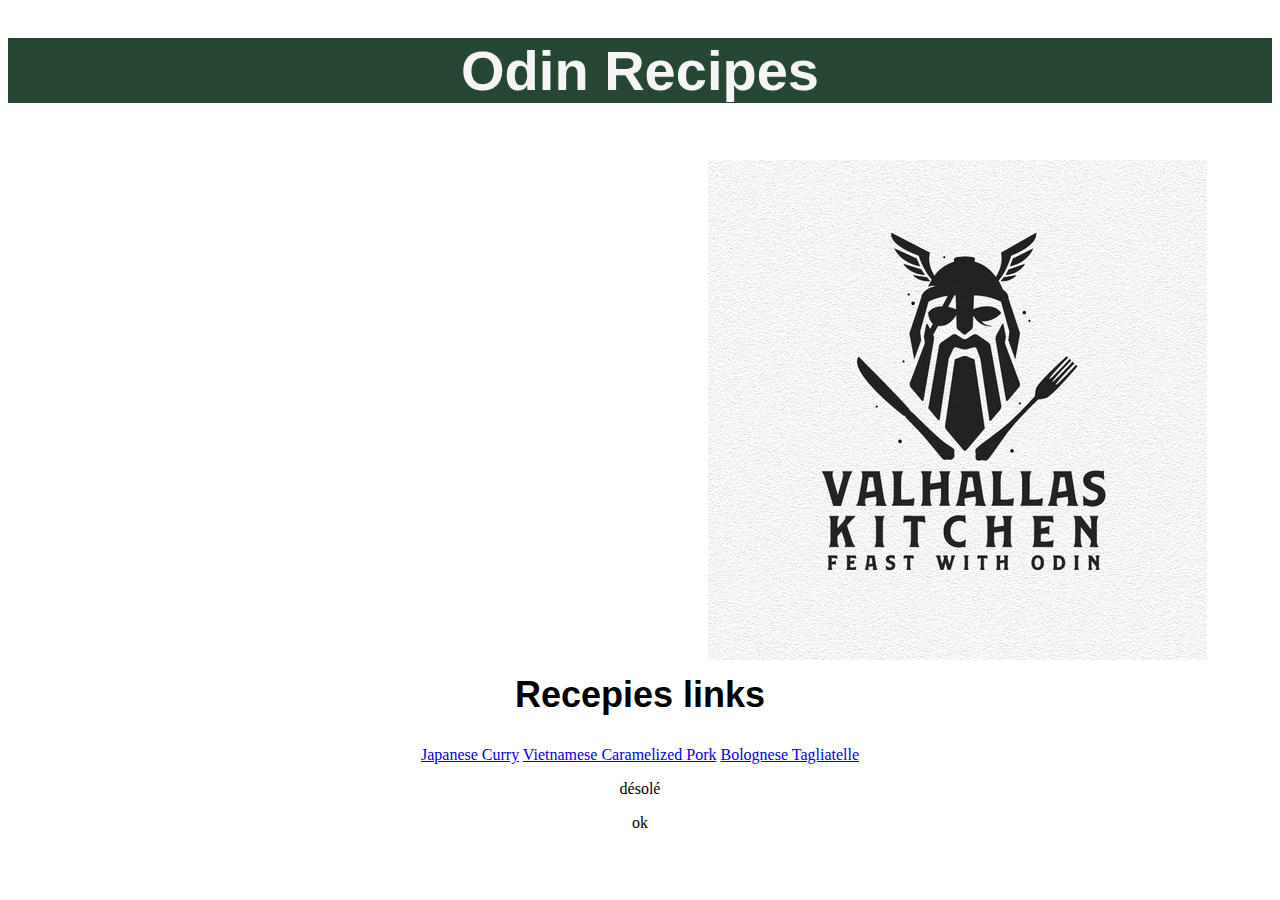
<file: index.html>
<!DOCTYPE html>
<html lang="en">
    <head>
        <meta charset="UTF-8">
        <title>Odin Recipes</title>
        <link rel="stylesheet" href="style.css">
    </head>

    <body>
        <h1>Odin Recipes</h1>
    <img class="logo" src="./images/odin-kitchen.jpg" alt="Odin Kitchen Logo">

    <h2 class="title">Recepies links</h2>
    <p>
     <a class="link" href="./pages/jap-curry.html">Japanese Curry</a>
     <a class="link" href="./pages/cara-pork.html">Vietnamese Caramelized Pork</a>
     <a class="link" href="./pages/bolo-tagliatelle.html">Bolognese Tagliatelle</a>
    </p> 
    <p>
        désolé
    </p>
    <p>
        ok
    </p>
    </body>
</html>
</file>
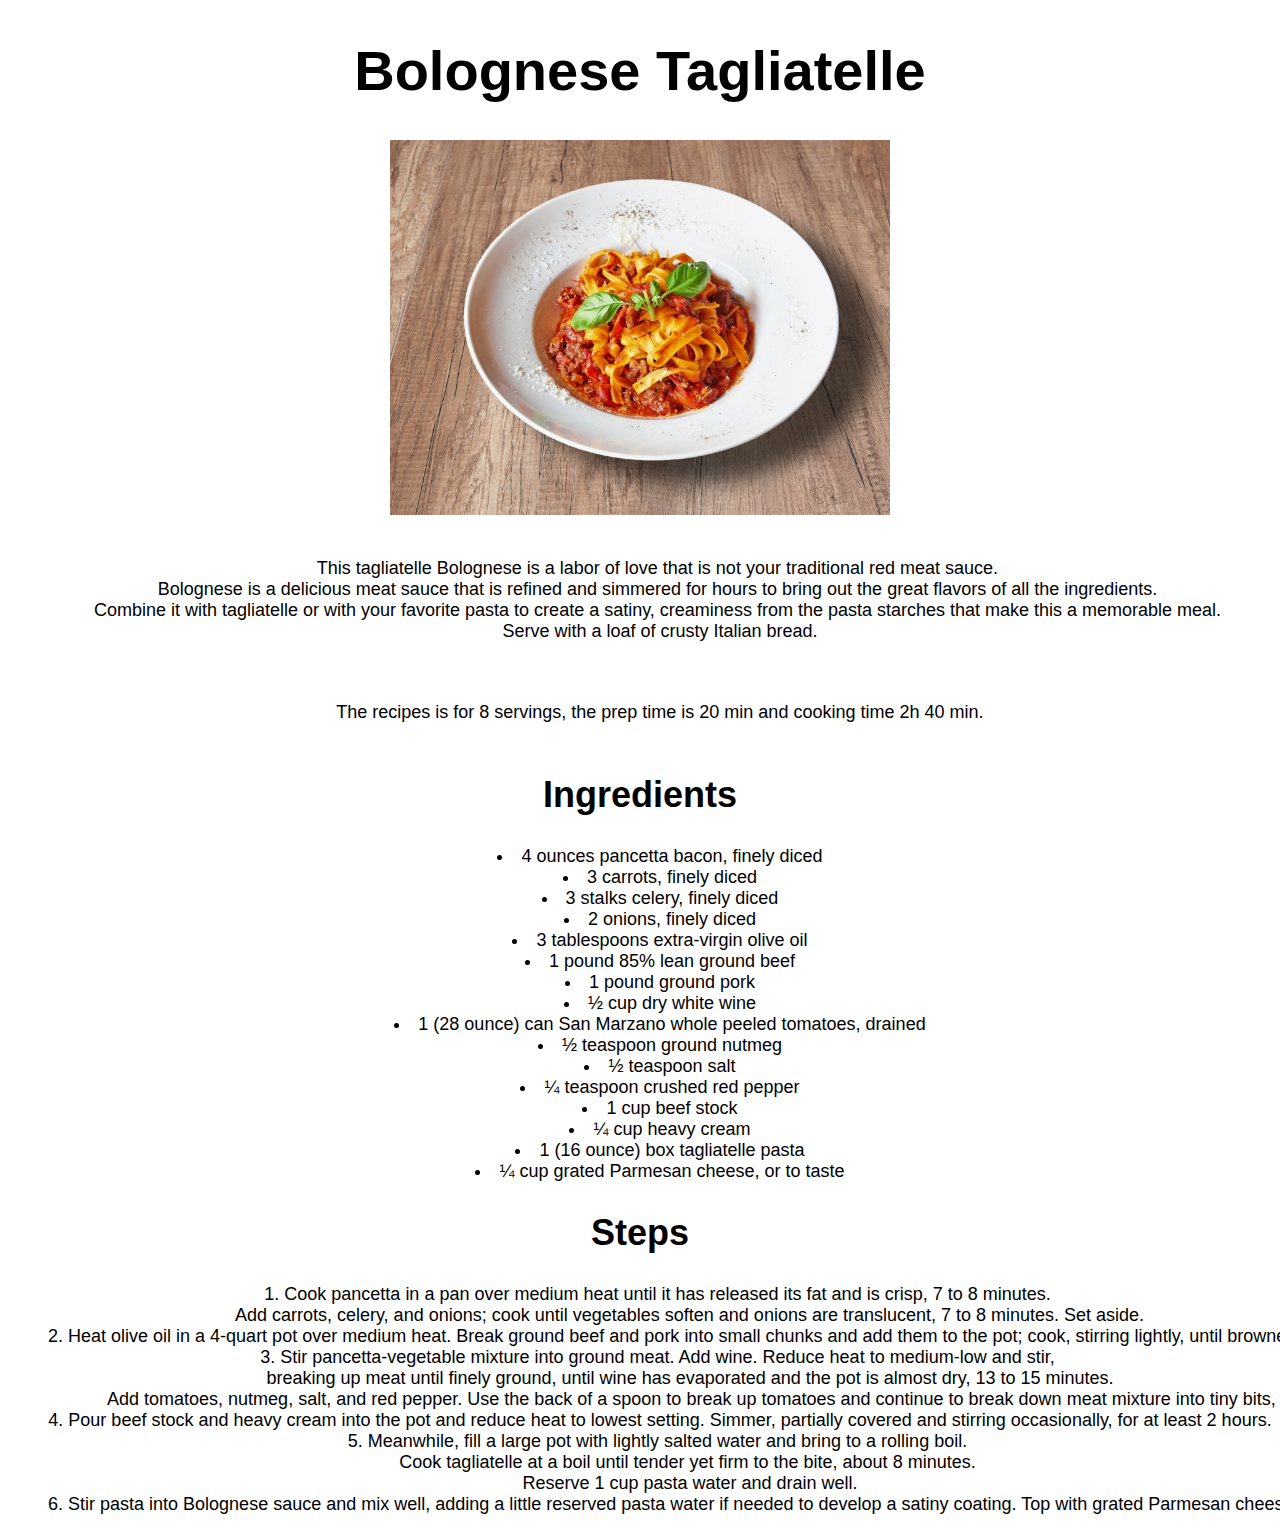
<file: pages/bolo-tagliatelle.html>
<!DOCTYPE html>
<html lang="en">
    <head>
        <meta charset="UTF-8">
        <title>Bolognese Tagliatelle</title>
        <link rel="stylesheet" href="style.css">
    </head>
    
    <body>
        <h1>Bolognese Tagliatelle</h1>
    </body>
    
    <div>
        <img class="img" src="../images/bolo-tagiatelle.jpeg" alt="Bolognese Tagliatelle">
    </div>
   
    <body>     
    <p>
        This tagliatelle Bolognese is a labor of love that is not your traditional red meat sauce. 
        Bolognese is a delicious meat sauce that is refined and simmered for hours to bring out the great flavors of all the ingredients. 
        Combine it with tagliatelle or with your favorite pasta to create a satiny, creaminess from the pasta starches that make this a memorable meal. 
        Serve with a loaf of crusty Italian bread.
    </p>
    <p>
        The recipes is for 8 servings, the prep time is 20 min and cooking time 2h 40 min.
    </p>

    <h2>Ingredients</h2>
    <ul>
        <li>4 ounces pancetta bacon, finely diced</li>
        <li>3 carrots, finely diced</li>
        <li>3 stalks celery, finely diced</li>
        <li>2 onions, finely diced</li>
        <li>3 tablespoons extra-virgin olive oil</li>
        <li>1 pound 85% lean ground beef</li>
        <li>1 pound ground pork</li>
        <li>½ cup dry white wine</li>
        <li>1 (28 ounce) can San Marzano whole peeled tomatoes, drained</li>
        <li>½ teaspoon ground nutmeg</li>
        <li>½ teaspoon salt</li>
        <li>¼ teaspoon crushed red pepper</li>
        <li>1 cup beef stock</li>
        <li>¼ cup heavy cream</li>
        <li>1 (16 ounce) box tagliatelle pasta</li>
        <li>¼ cup grated Parmesan cheese, or to taste</li>
    </ul>

    <h2>Steps</h2>
    <ol>
        <li>Cook pancetta in a pan over medium heat until it has released its fat and is crisp, 7 to 8 minutes. 
            Add carrots, celery, and onions; cook until vegetables soften and onions are translucent, 7 to 8 minutes. Set aside.</li>
        <li>Heat olive oil in a 4-quart pot over medium heat. Break ground beef and pork into small chunks and add them to the pot; cook, stirring lightly, until browned, 7 to 8 minutes.</li>
        <li>Stir pancetta-vegetable mixture into ground meat. Add wine. Reduce heat to medium-low and stir, 
            breaking up meat until finely ground, until wine has evaporated and the pot is almost dry, 13 to 15 minutes.
            Add tomatoes, nutmeg, salt, and red pepper. Use the back of a spoon to break up tomatoes and continue to break down meat mixture into tiny bits, about 5 minutes.</li>
        <li>Pour beef stock and heavy cream into the pot and reduce heat to lowest setting. Simmer, partially covered and stirring occasionally, for at least 2 hours.</li>
        <li>Meanwhile, fill a large pot with lightly salted water and bring to a rolling boil. 
            Cook tagliatelle at a boil until tender yet firm to the bite, about 8 minutes. 
            Reserve 1 cup pasta water and drain well.</li>
        <li>Stir pasta into Bolognese sauce and mix well, adding a little reserved pasta water if needed to develop a satiny coating. Top with grated Parmesan cheese.</li>
    </ol>
    </body>
</html>
</file>
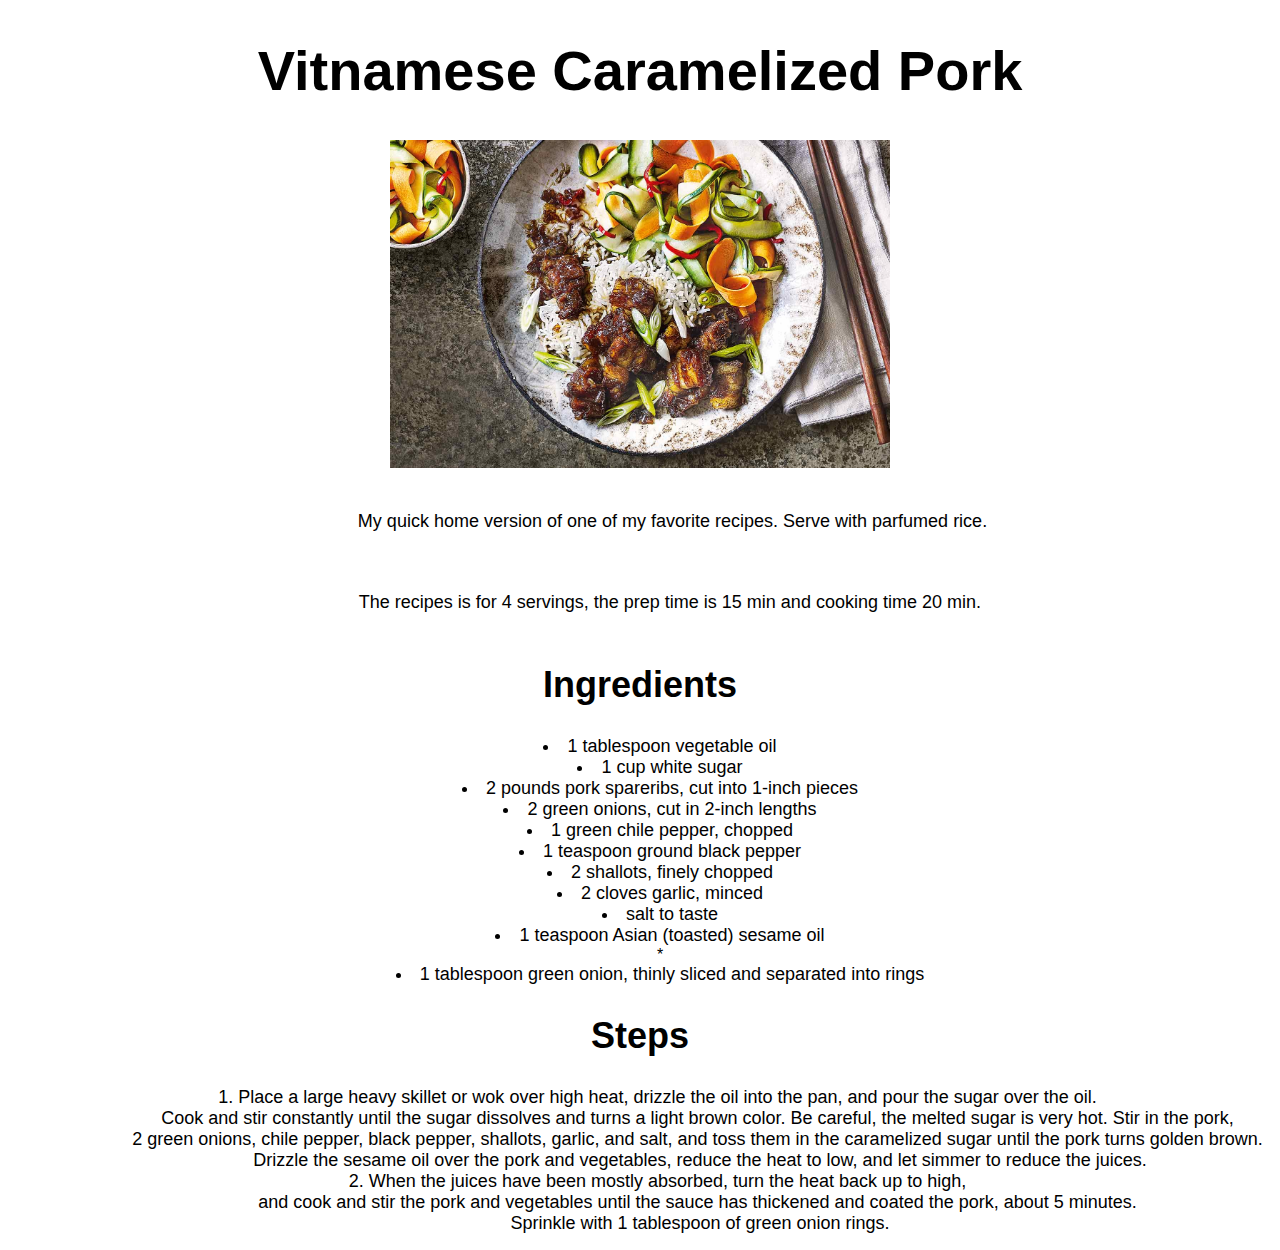
<file: pages/cara-pork.html>
<!DOCTYPE html>
<html lang="en">
    <head>
        <meta charset="UTF-8">
        <title>Vietnamese Caramelized Pork</title>
        <link rel="stylesheet" href="style.css">
    </head>
   
    <body>
        <h1>Vitnamese Caramelized Pork</h1>
    </body>
   
    <div>
        <img class="img" src="../images/cara-pork.jpg" alt="Vietnamese Caramelized Pork">
    </div>
   
    <body>
        <p>
             My quick home version of one of my favorite recipes. Serve with parfumed rice.
        </p>
        
        <p>
            The recipes is for 4 servings, the prep time is 15 min and cooking time 20 min.
        </p>

        <h2>Ingredients</h2>
        <ul>
            <li>1 tablespoon vegetable oil</li>
            <li>1 cup white sugar</li>
            <li>2 pounds pork spareribs, cut into 1-inch pieces</li>
            <li>2 green onions, cut in 2-inch lengths</li>
            <li>1 green chile pepper, chopped</li>
            <li>1 teaspoon ground black pepper</li>
            <li>2 shallots, finely chopped</li>
            <li>2 cloves garlic, minced</li>
            <li>salt to taste</li>
            <li>1 teaspoon Asian (toasted) sesame oil</li>*
            <li>1 tablespoon green onion, thinly sliced and separated into rings</li>
        </ul>

        <h2>Steps</h2>
        <ol>
            <li>Place a large heavy skillet or wok over high heat, drizzle the oil into the pan, and pour the sugar over the oil. 
                Cook and stir constantly until the sugar dissolves and turns a light brown color. Be careful, the melted sugar is very hot. Stir in the pork, 
                2 green onions, chile pepper, black pepper, shallots, garlic, and salt, and toss them in the caramelized sugar until the pork turns golden brown. 
                Drizzle the sesame oil over the pork and vegetables, reduce the heat to low, and let simmer to reduce the juices.</li>
            <li>When the juices have been mostly absorbed, turn the heat back up to high, 
                and cook and stir the pork and vegetables until the sauce has thickened and coated the pork, about 5 minutes. 
                Sprinkle with 1 tablespoon of green onion rings.</li>    
        </ol>
    </body>
</html>
</file>
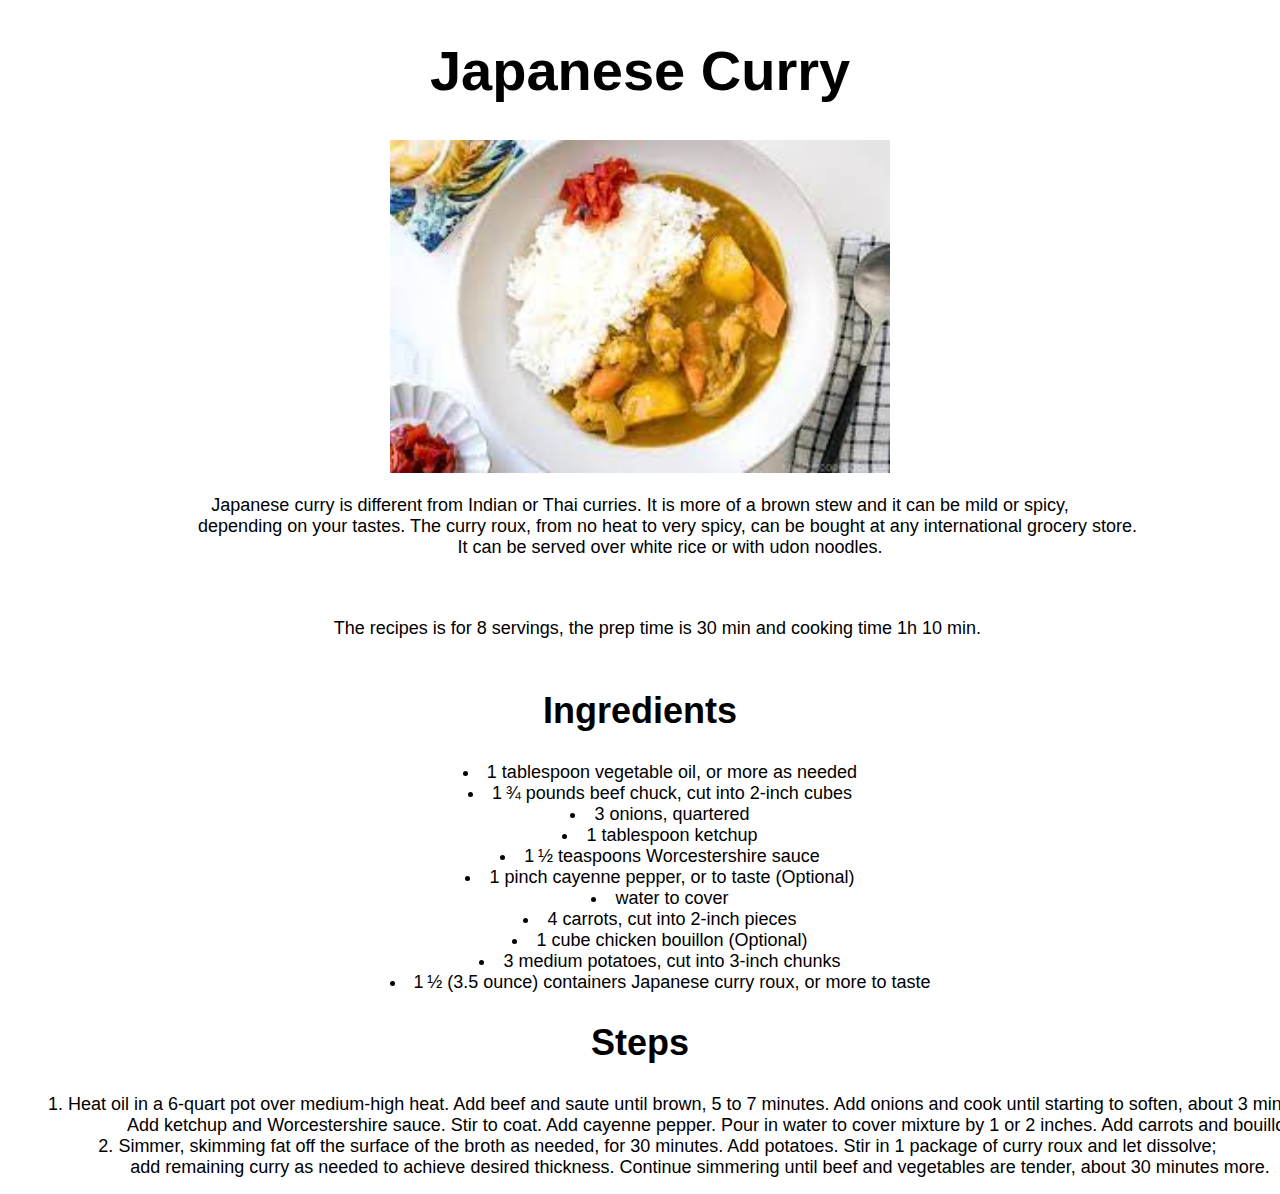
<file: pages/jap-curry.html>
<!DOCTYPE html>
<html lang="en">
    <head>
        <meta charset="UTF-8">
        <title>Japanese Curry</title>
        <link rel="stylesheet" href="style.css">
    </head>

    <body>
        <h1>Japanese Curry</h1>
    </body>

    <div>
        <img class="img" src="../images/jap-curry.jpg" alt="Japanese curry">
    </div>

    <body>   
        <p>Japanese curry is different from Indian or Thai curries. It is more of a brown stew and it can be mild or spicy,
            depending on your tastes. The curry roux, from no heat to very spicy, can be bought at any international grocery store. 
            It can be served over white rice or with udon noodles.
        </p>

       <p>
        The recipes is for 8 servings, the prep time is 30 min and cooking time 1h 10 min. 
       </p>
       
        <h2>Ingredients</h2>

        <ul>
            <li>1 tablespoon vegetable oil, or more as needed</li>
            <li>1 ¾ pounds beef chuck, cut into 2-inch cubes</li>
            <li>3 onions, quartered</li>   
            <li>1 tablespoon ketchup</li>
            <li>1 ½ teaspoons Worcestershire sauce</li>
            <li>1 pinch cayenne pepper, or to taste (Optional)</li> 
            <li>water to cover</li>
            <li>4 carrots, cut into 2-inch pieces</li>
            <li>1 cube chicken bouillon (Optional)</li>
            <li>3 medium potatoes, cut into 3-inch chunks</li>
            <li>1 ½ (3.5 ounce) containers Japanese curry roux, or more to taste</li>

        </ul>

        <h2>Steps</h2>

        <ol>
            <li>Heat oil in a 6-quart pot over medium-high heat. Add beef and saute until brown, 5 to 7 minutes. Add onions and cook until starting to soften, about 3 minutes. 
                Add ketchup and Worcestershire sauce. Stir to coat. Add cayenne pepper. Pour in water to cover mixture by 1 or 2 inches. Add carrots and bouillon.</li>
            
                <li>Simmer, skimming fat off the surface of the broth as needed, for 30 minutes. Add potatoes. Stir in 1 package of curry roux and let dissolve; 
                add remaining curry as needed to achieve desired thickness. Continue simmering until beef and vegetables are tender, about 30 minutes more.</li>
        </ol>
    </body>
</html>
</file>
<file: style.css>
h1 {
    background-color: rgb(39, 71, 53);
    color: whitesmoke;
    font-size: 56px;
    text-align: center;
    font-family: Arial, Helvetica, sans-serif;
}
.logo {
    position: relative;
    top: 20px;
    left: 700px;
}
.title {
    text-align: center;
    font-size: 36px;
    font-family: Arial, Helvetica, sans-serif;
}
p {
    text-align: center;
}
</file>
<file: pages/style.css>
body {
    text-align: center;
    font-family: Arial, Helvetica, sans-serif;
    list-style-position: inside;
}
h1 {
    font-size: 56px;
    font: bold;
}
h2 {
    font-size: 36px;
    font: bold;
}
p {
    content: "\a";
    white-space: pre;
    font-size: 18px;
}
li {
    content: "\a";
    white-space: pre;
    font-size: 18px;
}
.img {
    width: 500px;
    height: auto;
}
</file>
